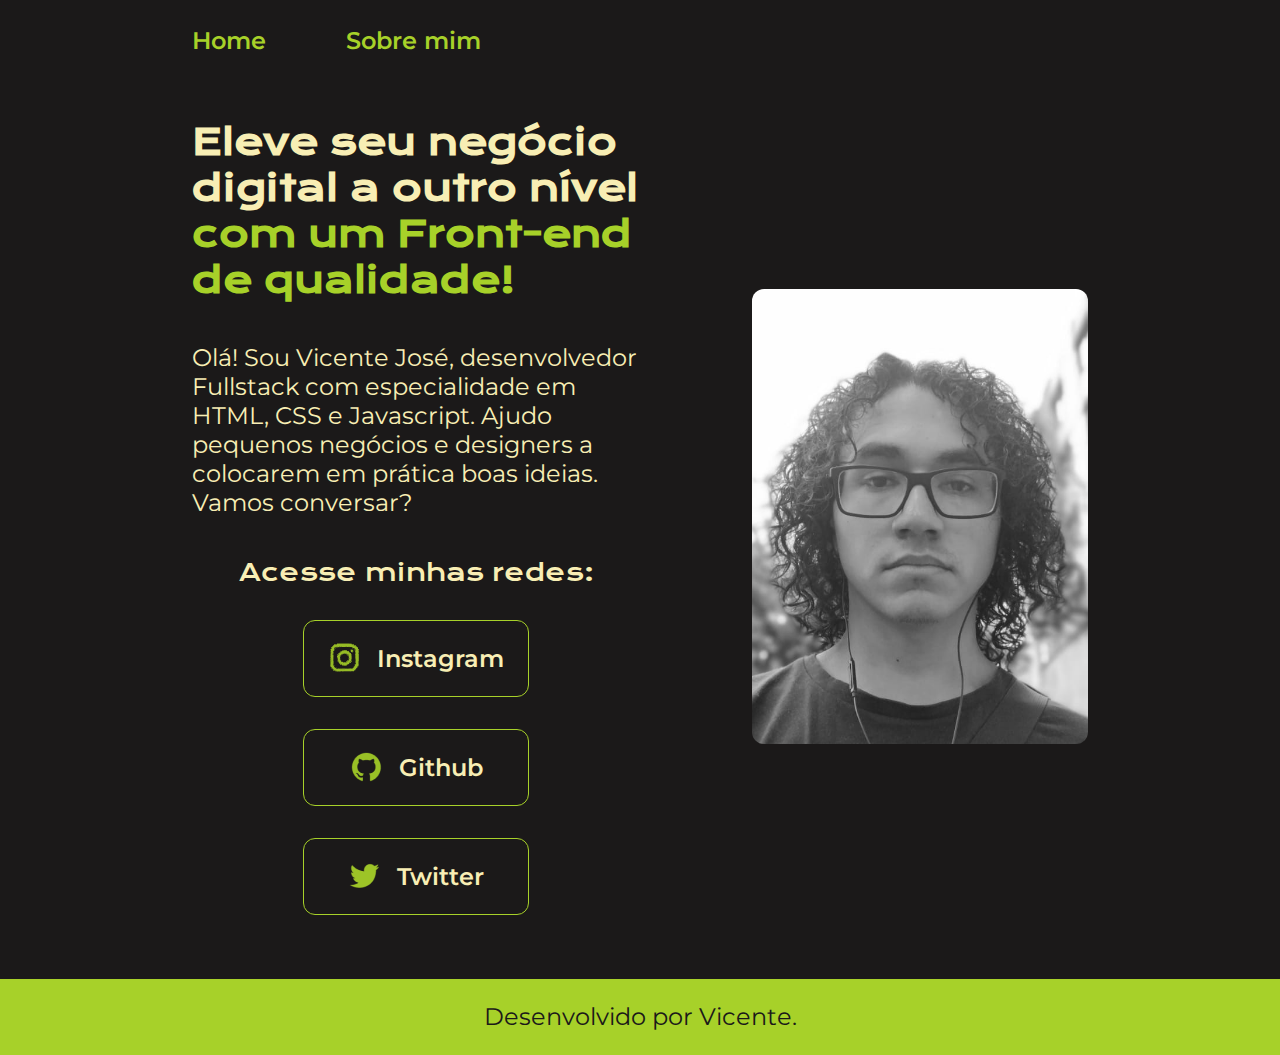
<file: index.html>
<!DOCTYPE html>
<html lang="pt-br">
<head>
    <meta charset="UTF-8">
    <meta http-equiv="X-UA-Compatible" content="IE=edge">
    <meta name="viewport" content="width=device-width, initial-scale=1.0">
    <title>Portfolio</title>
    <link rel="stylesheet" href="./styles/style.css">
</head>
<body>
    <header class="cabecalho">
        <a class="cabecalho__texto" href="index.html">Home</a><a class="cabecalho__texto" href="about.html">Sobre mim</a>
    </header>
    <main class="pres">
        <section class="pres__cont">
            <h1 class="pres__cont__h1">Eleve seu negócio digital a outro nível <strong class="hlgt-h1">com um Front-end de qualidade!</strong></h1>
            <p class="pres__cont__p">Olá! Sou Vicente José, desenvolvedor Fullstack com especialidade em HTML, CSS e Javascript. Ajudo pequenos negócios e designers a colocarem em prática boas ideias. Vamos conversar?</p>
            <div class="pres__links">
                <h2 class="pres__links__text">Acesse minhas redes:</h2>
                <a class="pres__links__link" href="https://www.instagram.com/vicente_joseh/"> <img src="./assets/instagram.png"> Instagram</a>
                <a class="pres__links__link" href="https://github.com/vicentejoseh"><img src="./assets/github.png"> Github</a>
                <a class="pres__links__link" href="https://twitter.com/Sothenheim"><img src="./assets/twitter.png"> Twitter</a>
            </div>
        </section>
        <img class="img" src="./assets/imagem.png" alt="Vicente José Perfil">
    </main>
    <footer class="rodape"><p>Desenvolvido por Vicente.</p></footer>
</body>
</html>
</file>
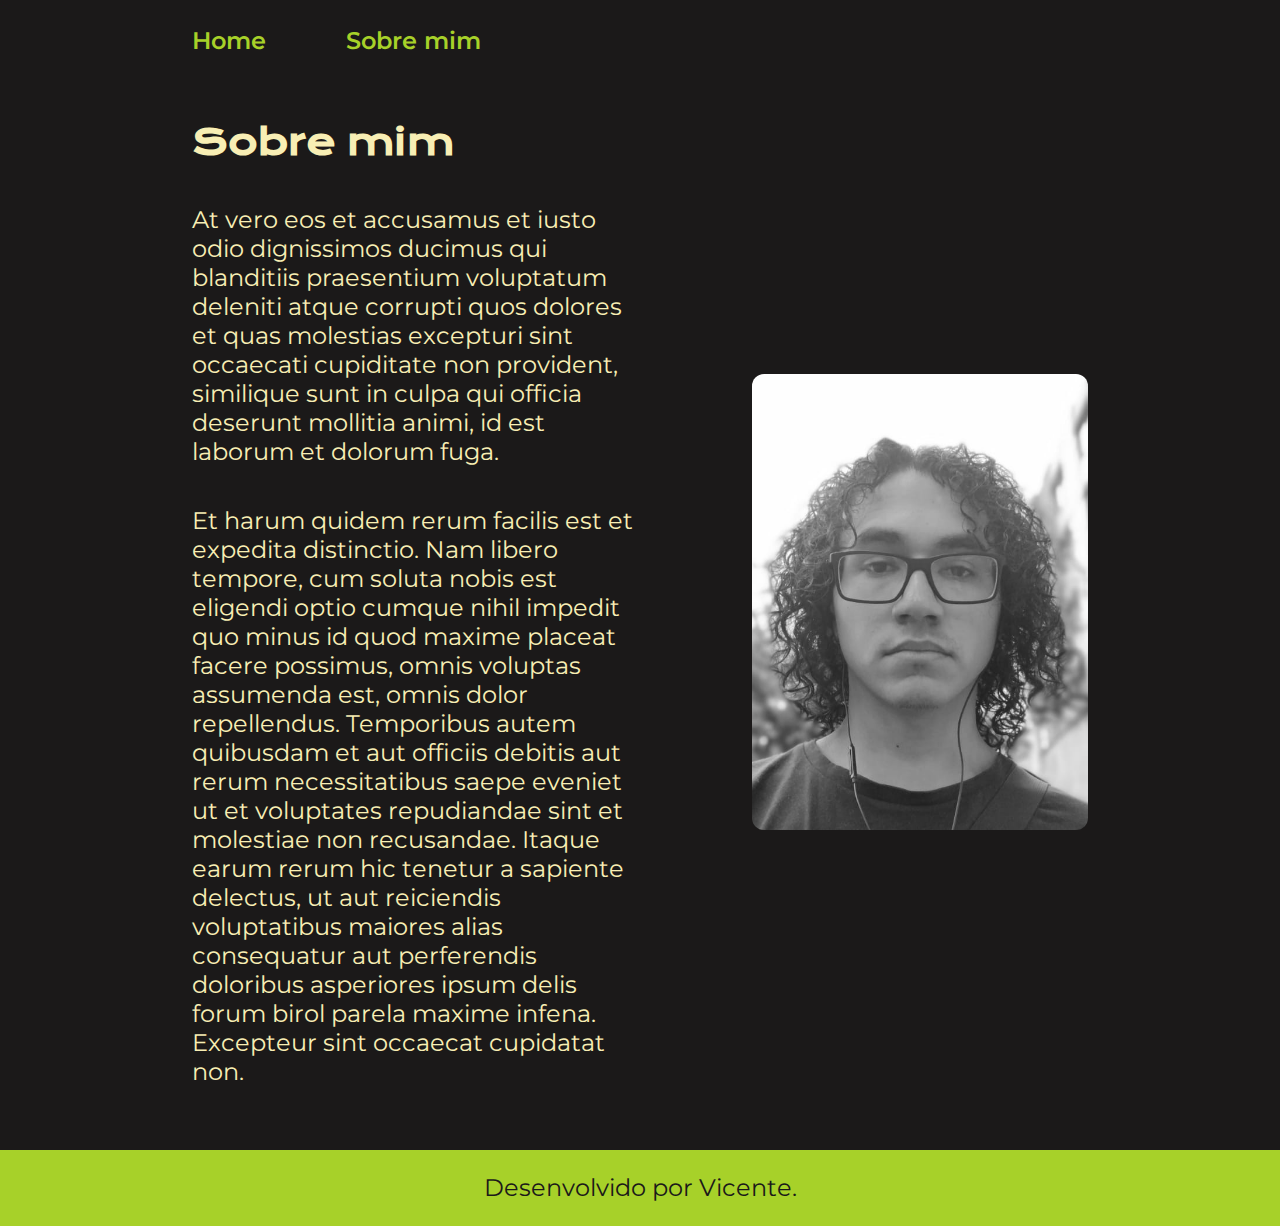
<file: about.html>
<!DOCTYPE html>
<html lang="pt-br">
<head>
    <meta charset="UTF-8">
    <meta http-equiv="X-UA-Compatible" content="IE=edge">
    <meta name="viewport" content="width=device-width, initial-scale=1.0">
    <title>Sobre mim</title>
    <link rel="stylesheet" href="./styles/style.css">
</head>
<body>
    <header class="cabecalho"> <a class="cabecalho__texto" href="index.html">Home</a><a class="cabecalho__texto" href="about.html">Sobre mim</a></header>
    <main class="pres">
        <section class="pres__cont">
            <h1 class="pres__cont__h1">Sobre mim</h1>
            <p class="pres__cont__p">At vero eos et accusamus et iusto odio dignissimos ducimus qui blanditiis praesentium voluptatum deleniti atque corrupti quos dolores et quas molestias excepturi sint occaecati cupiditate non provident, similique sunt in culpa qui officia deserunt mollitia animi, id est laborum et dolorum fuga.</p>
            <p class="pres__cont__p">Et harum quidem rerum facilis est et expedita distinctio. Nam libero tempore, cum soluta nobis est eligendi optio cumque nihil impedit quo minus id quod maxime placeat facere possimus, omnis voluptas assumenda est, omnis dolor repellendus. Temporibus autem quibusdam et aut officiis debitis aut rerum necessitatibus saepe eveniet ut et voluptates repudiandae sint et molestiae non recusandae. Itaque earum rerum hic tenetur a sapiente delectus, ut aut reiciendis voluptatibus maiores alias consequatur aut perferendis doloribus asperiores ipsum delis forum birol parela maxime infena. Excepteur sint occaecat cupidatat non.</p>
        </section>
        <img class="img" src="./assets/imagem.png" alt="Joana Santos programando">
    </main>
    <footer><p class="rodape">Desenvolvido por Vicente.</p></footer>
</body>
</html>
</file>
<file: styles/style.css>
@import url('https://fonts.googleapis.com/css2?family=Krona+One&family=Montserrat:wght@400;600&display=swap');

:root {
    --cor__primaria: #1B1919;
    --cor__secundaria: #F8EEB4;
    --cor__terciaria: #A7D129;
    --cor__quaternaria: #282A3A;
}

* {
    margin: 0;
    border: 0;
}

body {
    box-sizing: border-box;
    background-color: var(--cor__primaria);
    color: var(--cor__secundaria);
}

.cabecalho {
    margin: 2% 0% 0% 15%;
    display: flex;
    gap: 80px;
}

.cabecalho__texto {
    color: var(--cor__terciaria);
    text-decoration: none;
    font-family: 'Montserrat', sans-serif;
    font-weight: 600;
    font-size: 1.5rem;
}

.pres {
    display: flex;
    flex-direction: row;
    align-items: center;
    justify-content: space-between;
    margin: 5% 15%;
    gap: 82px;
}

.pres__cont {
    width: 50%;
    display: flex;
    flex-direction: column;
    gap: 40px;
}

.pres__cont__h1 {
    font-size: 2.25rem;
    font-family: 'Krona One', sans-serif;
}
.pres__cont__p {
    font-size: 1.5rem;
    font-family: 'Montserrat', sans-serif;
}

.pres__links {
    display: flex;
    flex-direction: column;
    justify-content: center;
    align-items: center;
    gap: 32px;
}

.pres__links__text {
    font-family: 'Krona One', sans-serif;
    font-size: 1.5rem;
    font-weight: 400;
}

.pres__links__link  {
    background-color: var(--cor__primaria);
    border-color: var(--cor__terciaria);
    border-style: solid;
    border-width: 1.5px;
    width: 50%;
    display: flex;
    justify-content: center;
    border-radius: 12px;
    padding: 21.5px 0px;
    color: var(--cor__secundaria);
    text-decoration: none;
    font-family: 'Montserrat', sans-serif;
    font-weight: 600;
    font-size: 1.5rem;
    gap: 16px;
    align-items: center;
}

.pres__links__link:hover {
    background-color: var(--cor__quaternaria);
}

.img {
    display: flex;
    justify-content: baseline;
    border-radius: 12px;
    width: 37.5%;
}

.hlgt-h1 {
    color: var(--cor__terciaria);
}

.rodape {
    background-color: var(--cor__terciaria);
    color: var(--cor__primaria);
    display: flex;
    justify-content: center;
    padding: 23.64px;
    font-family: 'Montserrat', sans-serif;
    font-weight: 400;
    font-size: 1.5rem;
}

@media (max-width: 1200px) {

    .cabecalho{
        margin: 10%;
        justify-content: center;
    }

    .pres {
        display: flex;
        flex-direction: column-reverse;
        margin: 5%;
    }

    .pres__cont {
        width: auto;
    }
}
</file>
